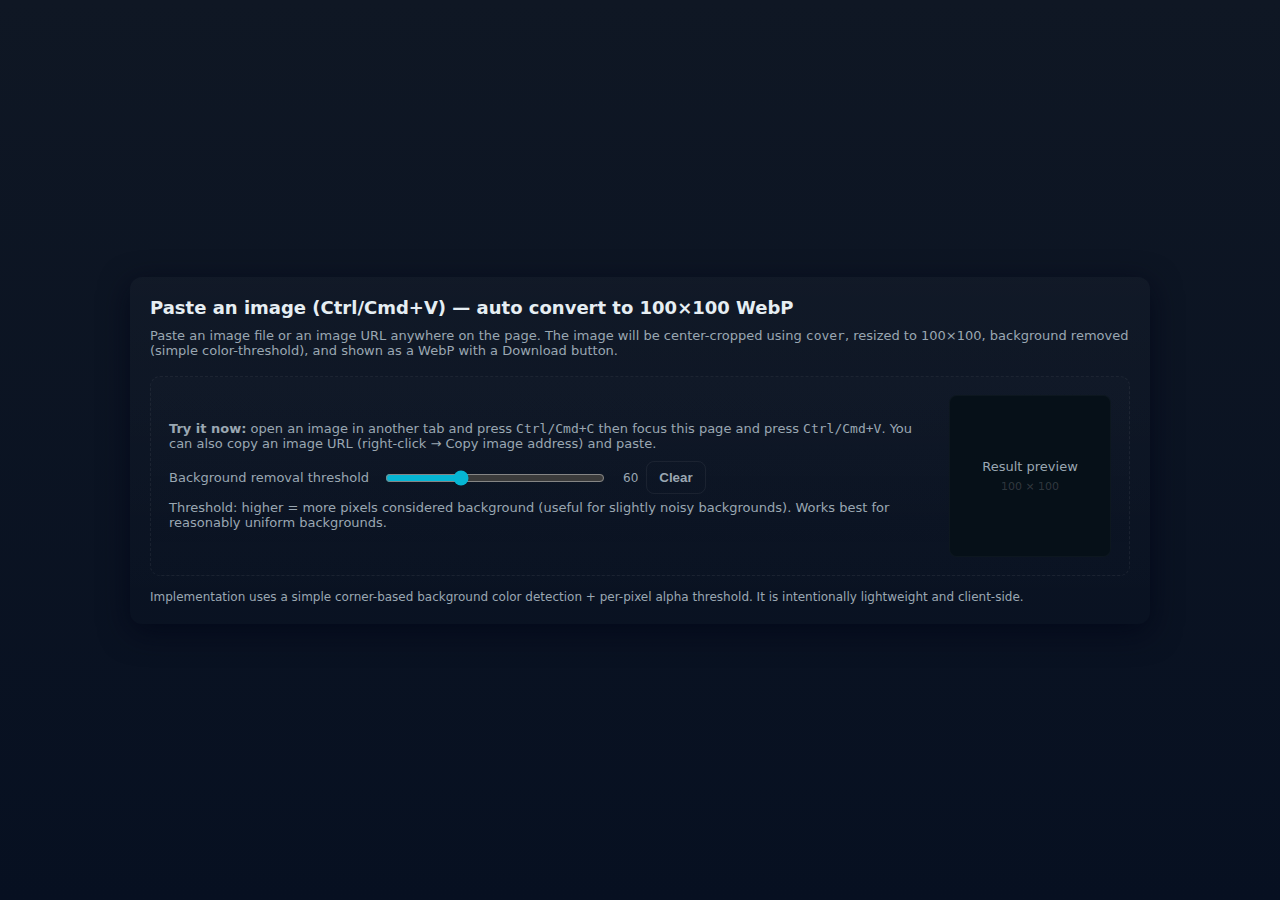
<file: rm.html>
<!DOCTYPE html>
<html lang="en">
    <head>
        <meta charset="utf-8" />
        <meta name="viewport" content="width=device-width,initial-scale=1" />
        <title>Paste → 100×100 WebP (cover & background remove)</title>
        <style>
            :root {
                --bg: #0f1724;
                --card: #0b1220;
                --muted: #9aa7b2;
                --accent: #06b6d4;
                color-scheme: dark;
            }
            html,
            body {
                height: 100%;
            }
            body {
                margin: 0;
                font-family: system-ui, -apple-system, Segoe UI, Roboto, 'Helvetica Neue', Arial;
                background: linear-gradient(180deg, var(--bg), #071021);
                display: flex;
                align-items: center;
                justify-content: center;
                padding: 24px;
                box-sizing: border-box;
            }

            .app {
                width: 980px;
                max-width: 100%;
                background: linear-gradient(180deg, rgba(255, 255, 255, 0.02), transparent);
                border-radius: 12px;
                padding: 20px;
                box-shadow: 0 8px 30px rgba(2, 6, 23, 0.7);
                color: #e6eef3;
            }

            h1 {
                margin: 0 0 10px;
                font-size: 18px;
            }
            p.lead {
                margin: 0 0 18px;
                color: var(--muted);
                font-size: 13px;
            }

            .dropzone {
                border: 1px dashed rgba(255, 255, 255, 0.06);
                background: linear-gradient(180deg, rgba(255, 255, 255, 0.01), transparent);
                padding: 18px;
                border-radius: 10px;
                display: flex;
                gap: 18px;
                align-items: center;
            }

            .instructions {
                flex: 1;
            }
            .instructions p {
                margin: 6px 0;
                color: var(--muted);
                font-size: 13px;
            }
            .sample {
                width: 160px;
                height: 160px;
                border-radius: 8px;
                background: #061018;
                display: grid;
                place-items: center;
                overflow: hidden;
                border: 1px solid rgba(255, 255, 255, 0.03);
            }
            .controls {
                display: flex;
                gap: 8px;
                flex-direction: row;
                align-items: center;
                margin-top: 10px;
            }
            .controls label {
                font-size: 13px;
                color: var(--muted);
            }
            input[type='range'] {
                accent-color: var(--accent);
            }
            button {
                background: var(--accent);
                border: 0;
                padding: 8px 12px;
                border-radius: 8px;
                color: #022429;
                cursor: pointer;
                font-weight: 600;
            }
            button.secondary {
                background: transparent;
                border: 1px solid rgba(255, 255, 255, 0.06);
                color: var(--muted);
            }
            .result-row {
                display: flex;
                gap: 14px;
                align-items: center;
                margin-top: 18px;
            }
            .result-preview {
                width: 100px;
                height: 100px;
                border-radius: 6px;
                background: #04202a;
                display: grid;
                place-items: center;
                overflow: hidden;
                border: 1px solid rgba(255, 255, 255, 0.03);
            }
            .meta {
                font-size: 13px;
                color: var(--muted);
            }
            footer {
                margin-top: 14px;
                color: var(--muted);
                font-size: 12px;
            }
            .hidden {
                display: none;
            }
            .error {
                color: #ff8b8b;
                font-size: 13px;
                margin-top: 8px;
            }
            a.link {
                color: var(--accent);
                text-decoration: none;
            }
            .small {
                font-size: 12px;
                color: var(--muted);
            }
        </style>
    </head>
    <body>
        <div class="app" id="app">
            <h1>Paste an image (Ctrl/Cmd+V) — auto convert to 100×100 WebP</h1>
            <p class="lead">
                Paste an image file or an image URL anywhere on the page. The image will be
                center-cropped using <code>cover</code>, resized to 100×100, background removed
                (simple color-threshold), and shown as a WebP with a Download button.
            </p>

            <div class="dropzone" id="dropzone" tabindex="0">
                <div class="instructions">
                    <p>
                        <strong>Try it now:</strong> open an image in another tab and press
                        <kbd>Ctrl/Cmd+C</kbd> then focus this page and press <kbd>Ctrl/Cmd+V</kbd>.
                        You can also copy an image URL (right-click → Copy image address) and paste.
                    </p>
                    <div class="controls" style="align-items: center">
                        <label for="threshold">Background removal threshold</label>
                        <input
                            id="threshold"
                            type="range"
                            min="0"
                            max="180"
                            value="60"
                            style="width: 220px; margin-left: 8px"
                        />
                        <span id="thVal" class="small" style="margin-left: 8px">60</span>
                        <button id="clear" class="secondary">Clear</button>
                    </div>
                    <p class="small">
                        Threshold: higher = more pixels considered background (useful for slightly
                        noisy backgrounds). Works best for reasonably uniform backgrounds.
                    </p>
                    <div class="error hidden" id="error"></div>
                </div>

                <div class="sample" id="sample">
                    <div style="text-align: center; color: var(--muted); padding: 8px">
                        <div style="font-size: 13px; margin-bottom: 6px">Result preview</div>
                        <div style="font-size: 11px; color: rgba(255, 255, 255, 0.18)">
                            100 × 100
                        </div>
                    </div>
                </div>
            </div>

            <div class="result-row hidden" id="resultRow" aria-live="polite">
                <div class="result-preview" id="previewWrap">
                    <img
                        id="resultImg"
                        width="100"
                        height="100"
                        alt="result preview"
                        style="display: block; object-fit: cover; min-width: 100%; min-height: 100%"
                    />
                </div>
                <div>
                    <div class="meta" id="meta">Converted: —</div>
                    <div style="margin-top: 10px; display: flex; gap: 8px">
                        <a id="downloadLink" href="#" download="image.webp"
                            ><button id="downloadBtn">Download WebP</button></a
                        >
                        <button id="openNew" class="secondary">Open in new tab</button>
                    </div>
                </div>
            </div>

            <footer>
                Implementation uses a simple corner-based background color detection + per-pixel
                alpha threshold. It is intentionally lightweight and client-side.
            </footer>
        </div>

        <script>
            /*
  Behavior:
  - Listen for paste events
  - If clipboard contains image (file or image/png etc) or an image URL, fetch/load it
  - Draw it to an offscreen canvas with 'cover' behavior (center + crop) at 100x100
  - Remove background by sampling corner colors and making pixels within threshold transparent
  - Export to WebP and show result with download button
*/

            const dropzone = document.getElementById('dropzone');
            const sample = document.getElementById('sample');
            const errorEl = document.getElementById('error');
            const thresholdInput = document.getElementById('threshold');
            const thVal = document.getElementById('thVal');
            const resultRow = document.getElementById('resultRow');
            const resultImg = document.getElementById('resultImg');
            const downloadLink = document.getElementById('downloadLink');
            const downloadBtn = document.getElementById('downloadBtn');
            const openNew = document.getElementById('openNew');
            const clearBtn = document.getElementById('clear');
            let lastBlobUrl = null;

            thresholdInput.addEventListener(
                'input',
                () => (thVal.textContent = thresholdInput.value)
            );

            clearBtn.addEventListener('click', () => {
                hideResult();
                resetError();
            });

            function resetError() {
                errorEl.classList.add('hidden');
                errorEl.textContent = '';
            }
            function showError(msg) {
                errorEl.textContent = msg;
                errorEl.classList.remove('hidden');
            }

            function hideResult() {
                resultRow.classList.add('hidden');
                if (lastBlobUrl) {
                    URL.revokeObjectURL(lastBlobUrl);
                    lastBlobUrl = null;
                }
                resultImg.src = '';
                downloadLink.href = '#';
                downloadLink.removeAttribute('download');
            }

            async function handlePasteEvent(e) {
                resetError();
                if (!e.clipboardData) return;

                // 1) Check for image file in clipboard
                const items = [...e.clipboardData.items];
                // Prefer image file if available
                const imageItem = items.find((it) => it.type.startsWith('image/'));
                if (imageItem) {
                    const blob = imageItem.getAsFile();
                    if (!blob) {
                        showError('Could not read pasted image file');
                        return;
                    }
                    await processImageBlob(blob);
                    return;
                }

                // 2) If no image file, check for text (could be URL or HTML with <img>)
                const text =
                    e.clipboardData.getData('text/plain') || e.clipboardData.getData('text/html');
                if (!text) {
                    showError('No image data found in paste');
                    return;
                }

                // Try to extract URL from text (common cases)
                const url = extractImageUrl(text);
                if (url) {
                    try {
                        const fetched = await fetchImageAsBlob(url);
                        if (!fetched) throw new Error('Fetch failed or not an image');
                        await processImageBlob(fetched);
                    } catch (err) {
                        showError('Failed to fetch image URL: ' + (err.message || err));
                    }
                    return;
                }

                showError('Pasted content did not contain an image or image URL.');
            }

            // Extracts a likely image URL from pasted text/html
            function extractImageUrl(text) {
                // If it's a direct URL
                try {
                    const trimmed = text.trim();
                    // quick detection if it's a plain URL
                    if (/^https?:\/\/\S+\.(png|jpe?g|webp|gif|svg)(\?.*)?$/i.test(trimmed))
                        return trimmed;
                    // try to find src="..." in html
                    const m = text.match(
                        /src=["']([^"']+\.(png|jpe?g|webp|gif|svg)(\?[^"']*)?)["']/i
                    );
                    if (m) return m[1];
                    // try to find any http(s) link ending with common image ext
                    const m2 = text.match(
                        /https?:\/\/[^\s"']+\.(png|jpe?g|webp|gif|svg)(\?[^\s"']*)?/i
                    );
                    if (m2) return m2[0];
                } catch (e) {}
                return null;
            }

            // Fetch URL and return a Blob if content-type is image/*
            async function fetchImageAsBlob(url) {
                const res = await fetch(url, { mode: 'cors' });
                if (!res.ok) throw new Error('Network response not ok: ' + res.status);
                const ct = res.headers.get('content-type') || '';
                if (!ct.startsWith('image/')) {
                    // If content-type is missing but it's an SVG text, still ok.
                    const text = await res.text();
                    if (text.trim().startsWith('<svg')) {
                        return new Blob([text], { type: 'image/svg+xml' });
                    }
                    throw new Error('URL is not an image (content-type: ' + ct + ')');
                }
                return await res.blob();
            }

            // Convert Blob/File to HTMLImageElement via createImageBitmap if possible
            async function loadImageElementFromBlob(blob) {
                // For SVG blobs, createImageBitmap may rasterize; fallback to img element for CORS correctness
                const isSVG = blob.type === 'image/svg+xml' || blob.type === 'image/svg';
                if ('createImageBitmap' in self && !isSVG) {
                    try {
                        const bitmap = await createImageBitmap(blob);
                        // convert to canvas-backed image element for drawing convenience
                        const canvas = document.createElement('canvas');
                        canvas.width = bitmap.width;
                        canvas.height = bitmap.height;
                        const ctx = canvas.getContext('2d');
                        ctx.drawImage(bitmap, 0, 0);
                        const dataUrl = canvas.toDataURL();
                        const img = new Image();
                        img.src = dataUrl;
                        await img.decode();
                        return img;
                    } catch (e) {
                        // fallthrough
                    }
                }

                // Fallback: create <img> with object URL
                const url = URL.createObjectURL(blob);
                const img = new Image();
                img.crossOrigin = 'anonymous';
                img.src = url;
                try {
                    await img.decode();
                } finally {
                    URL.revokeObjectURL(url);
                }
                return img;
            }

            // Process a Blob: draw -> remove bg -> export webp -> show
            async function processImageBlob(blob) {
                try {
                    // Load image
                    const img = await loadImageElementFromBlob(blob);

                    // Prepare canvas 100x100
                    const size = 100;
                    const canvas = document.createElement('canvas');
                    canvas.width = size;
                    canvas.height = size;
                    const ctx = canvas.getContext('2d');

                    // Cover computation (center crop)
                    const [iw, ih] = [
                        img.naturalWidth || img.width,
                        img.naturalHeight || img.height,
                    ];
                    if (!iw || !ih) throw new Error('Invalid image dimensions');

                    const scale = Math.max(size / iw, size / ih);
                    const sw = size / scale;
                    const sh = size / scale;
                    const sx = (iw - sw) / 2;
                    const sy = (ih - sh) / 2;

                    // Draw image into canvas using drawImage with source rect
                    ctx.clearRect(0, 0, size, size);
                    // drawImage(img, sx, sy, sw, sh, dx, dy, dw, dh)
                    ctx.drawImage(img, sx, sy, sw, sh, 0, 0, size, size);

                    // Background removal: sample corners to estimate background color
                    const imageData = ctx.getImageData(0, 0, size, size);
                    const pixels = imageData.data;
                    const bgColor = estimateBackgroundColor(pixels, size, size);
                    const threshold = Number(thresholdInput.value) || 60;

                    ctx.putImageData(imageData, 0, 0);

                    // Convert to WebP blob
                    const blobWebp = await canvasToWebPBlob(canvas, 0.9);
                    if (!blobWebp) throw new Error('Export to WebP not supported in this browser.');

                    // Build object URL and show
                    if (lastBlobUrl) {
                        URL.revokeObjectURL(lastBlobUrl);
                        lastBlobUrl = null;
                    }
                    lastBlobUrl = URL.createObjectURL(blobWebp);
                    resultImg.src = lastBlobUrl;
                    downloadLink.href = lastBlobUrl;
                    downloadLink.download = 'image.webp';
                    resultRow.classList.remove('hidden');
                    sample.innerHTML =
                        '<div style="font-size:12px;color:var(--muted)">Pasted & converted</div>';
                    const kb = Math.round(blobWebp.size / 1024);
                    document.getElementById(
                        'meta'
                    ).textContent = `Format: image/webp · ${size}×${size}px · ${kb} KB`;
                    openNew.onclick = () => window.open(lastBlobUrl, '_blank');
                } catch (err) {
                    console.error(err);
                    showError(String(err));
                }
            }

            // canvas.toBlob wrapper for webp
            function canvasToWebPBlob(canvas, quality = 0.9) {
                return new Promise((resolve) => {
                    if (canvas.toBlob) {
                        try {
                            canvas.toBlob((blob) => resolve(blob), 'image/webp', quality);
                        } catch (e) {
                            resolve(null);
                        }
                    } else {
                        resolve(null);
                    }
                });
            }

            // Estimate background color by averaging pixels from 4 corner blocks
            function estimateBackgroundColor(pixels, w, h) {
                // sample size per corner (in pixels)
                const sample = 6;
                const corners = [
                    { x: 0, y: 0 },
                    { x: w - sample, y: 0 },
                    { x: 0, y: h - sample },
                    { x: w - sample, y: h - sample },
                ];
                const acc = [0, 0, 0];
                let count = 0;
                for (const c of corners) {
                    for (let y = c.y; y < c.y + sample && y < h; y++) {
                        for (let x = c.x; x < c.x + sample && x < w; x++) {
                            const idx = (y * w + x) * 4;
                            const r = pixels[idx],
                                g = pixels[idx + 1],
                                b = pixels[idx + 2],
                                a = pixels[idx + 3];
                            // only consider mostly opaque pixels
                            if (a < 16) continue;
                            acc[0] += r;
                            acc[1] += g;
                            acc[2] += b;
                            count++;
                        }
                    }
                }
                if (count === 0) return [255, 255, 255];
                return acc.map((v) => Math.round(v / count));
            }

            // Apply alpha mask: if pixel color is within threshold distance to bgColor -> transparent
            function applyAlphaMask(pixels, bgColor, threshold) {
                const [br, bg, bb] = bgColor;
                const t2 = threshold * threshold;
                for (let i = 0; i < pixels.length; i += 4) {
                    const r = pixels[i],
                        g = pixels[i + 1],
                        b = pixels[i + 2],
                        a = pixels[i + 3];
                    // if already mostly transparent, skip
                    if (a < 8) {
                        pixels[i + 3] = 0;
                        continue;
                    }
                    const dr = r - br,
                        dg = g - bg,
                        db = b - bb;
                    const dist2 = dr * dr + dg * dg + db * db;
                    if (dist2 <= t2) {
                        // make transparent but preserve soft edges: scale alpha by distance ratio
                        // compute ratio [0..1] where 0 = identical (fully transparent), 1 = at threshold (keep)
                        const ratio = dist2 / Math.max(t2, 1);
                        // new alpha = original alpha * ratio
                        pixels[i + 3] = Math.round(a * ratio);
                    }
                    // else keep as-is
                }
            }

            // Event listeners
            document.addEventListener('paste', (e) => {
                e.preventDefault();
                handlePasteEvent(e);
            });

            // Also allow drop of files/URLs to improve UX
            dropzone.addEventListener('drop', async (e) => {
                e.preventDefault();
                resetError();
                const dt = e.dataTransfer;
                if (!dt) return;
                if (dt.files && dt.files.length) {
                    await processImageBlob(dt.files[0]);
                    return;
                }
                const url = dt.getData('text/uri-list') || dt.getData('text/plain');
                if (url) {
                    const imageUrl = extractImageUrl(url);
                    if (imageUrl) {
                        try {
                            const blob = await fetchImageAsBlob(imageUrl);
                            await processImageBlob(blob);
                        } catch (err) {
                            showError('Failed to fetch dropped image URL: ' + err.message);
                        }
                        return;
                    }
                }
                showError('Dropped content not recognized as an image.');
            });
            dropzone.addEventListener('dragover', (e) => {
                e.preventDefault();
                dropzone.style.outline = '2px solid rgba(6,182,212,0.12)';
            });
            dropzone.addEventListener('dragleave', () => {
                dropzone.style.outline = 'none';
            });

            // keyboard focus hint
            dropzone.addEventListener(
                'focus',
                () => (dropzone.style.boxShadow = '0 0 0 3px rgba(6,182,212,0.06)')
            );
            dropzone.addEventListener('blur', () => (dropzone.style.boxShadow = 'none'));

            // small UX: allow clicking the sample to open file picker
            sample.addEventListener('click', async () => {
                resetError();
                const input = document.createElement('input');
                input.type = 'file';
                input.accept = 'image/*';
                input.onchange = async () => {
                    if (input.files && input.files[0]) await processImageBlob(input.files[0]);
                };
                input.click();
            });
        </script>
    </body>
</html>
</file>
